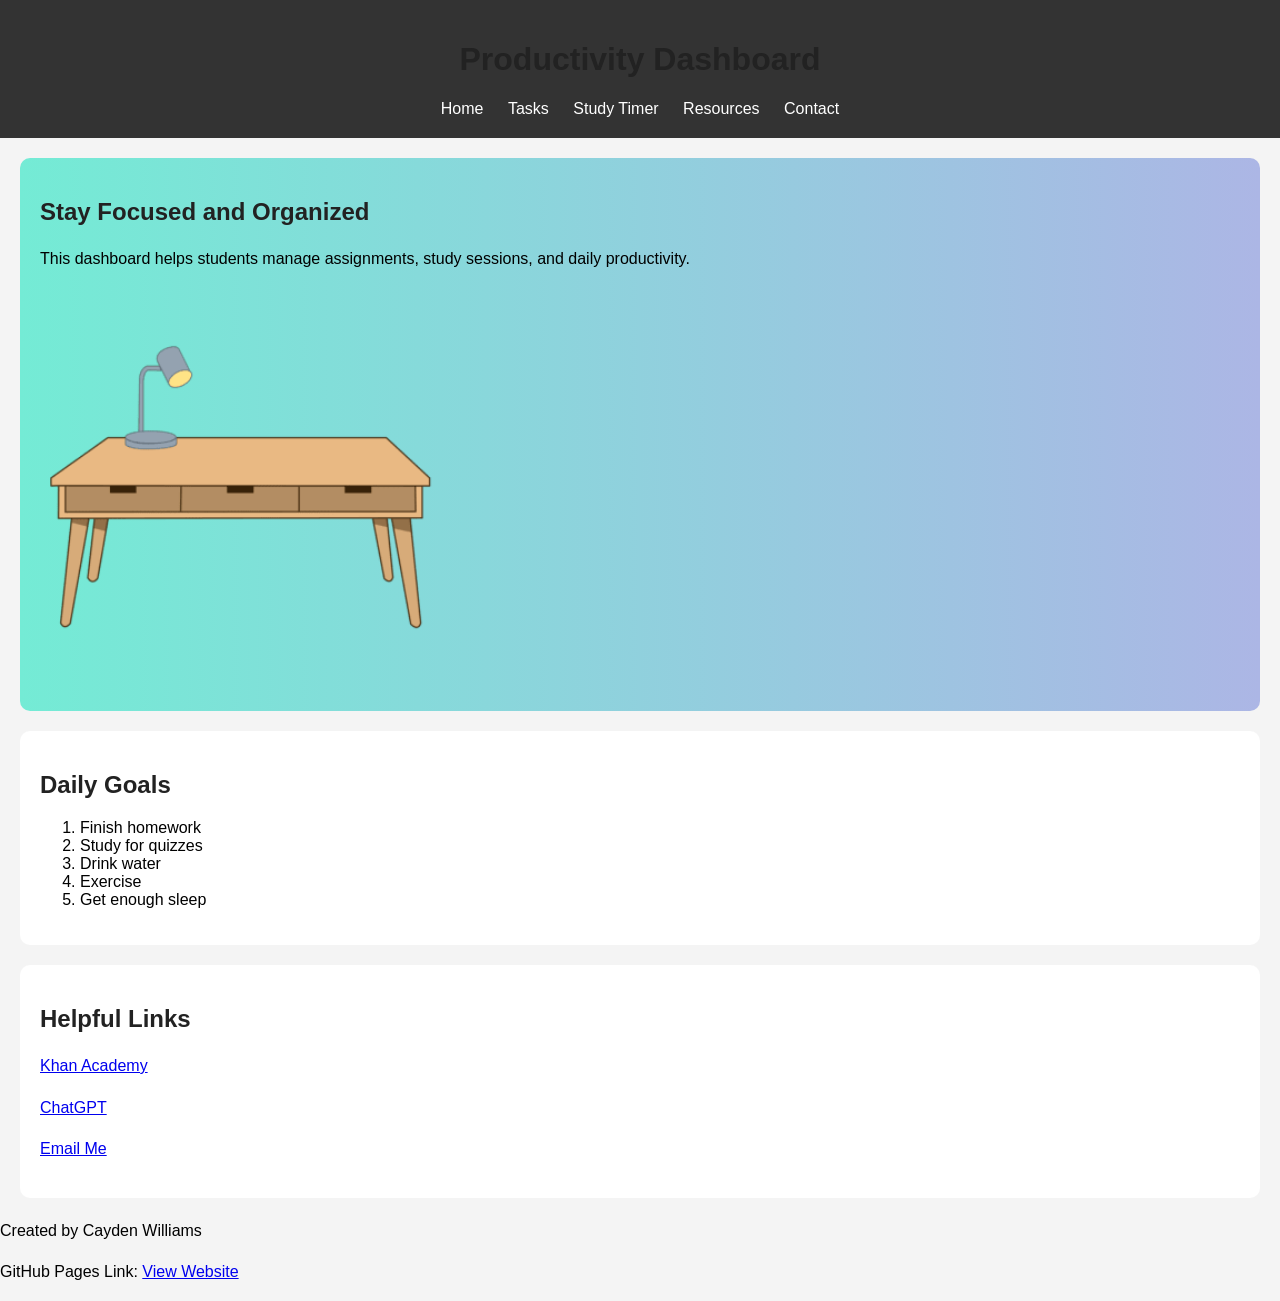
<file: index.html>
<!--
Name: Cayden Williams
File: index.html
-->

<!DOCTYPE html>
<html lang="en">
<head>
    <meta charset="UTF-8">
    <meta name="viewport" content="width=device-width, initial-scale=1.0">
    <title>Productivity Dashboard</title>
    <link rel="stylesheet" href="style.css">
</head>
<body>

<header>
    <h1>Productivity Dashboard</h1>
    <nav>
        <a href="index.html">Home</a>
        <a href="tasks.html">Tasks</a>
        <a href="timer.html">Study Timer</a>
        <a href="resources.html">Resources</a>
        <a href="contact.html">Contact</a>
    </nav>
</header>

<section class="hero">
    <h2>Stay Focused and Organized</h2>
    <p>This dashboard helps students manage assignments, study sessions, and daily productivity.</p>

    <img src="productivity.jpg" alt="Productivity Setup" width="400">
</section>

<section>
    <h2>Daily Goals</h2>

    <ol>
        <li>Finish homework</li>
        <li>Study for quizzes</li>
        <li>Drink water</li>
        <li>Exercise</li>
        <li>Get enough sleep</li>
    </ol>
</section>

<section>
    <h2>Helpful Links</h2>

    <p><a href="https://www.khanacademy.org" target="_blank">Khan Academy</a></p>
    <p><a href="https://chat.openai.com" target="_blank">ChatGPT</a></p>
    <p><a href="mailto:cwilliams0896@kctcs.edu">Email Me</a></p>
</section>

<footer>
    <p>Created by Cayden Williams</p>
    <p>
        GitHub Pages Link:
        <a href="https://mewhendot.github.io/ProductivityFinal/" target="_blank">
            View Website
        </a>
    </p>
</footer>

<script src="script.js"></script>
</body>
</html>
</file>
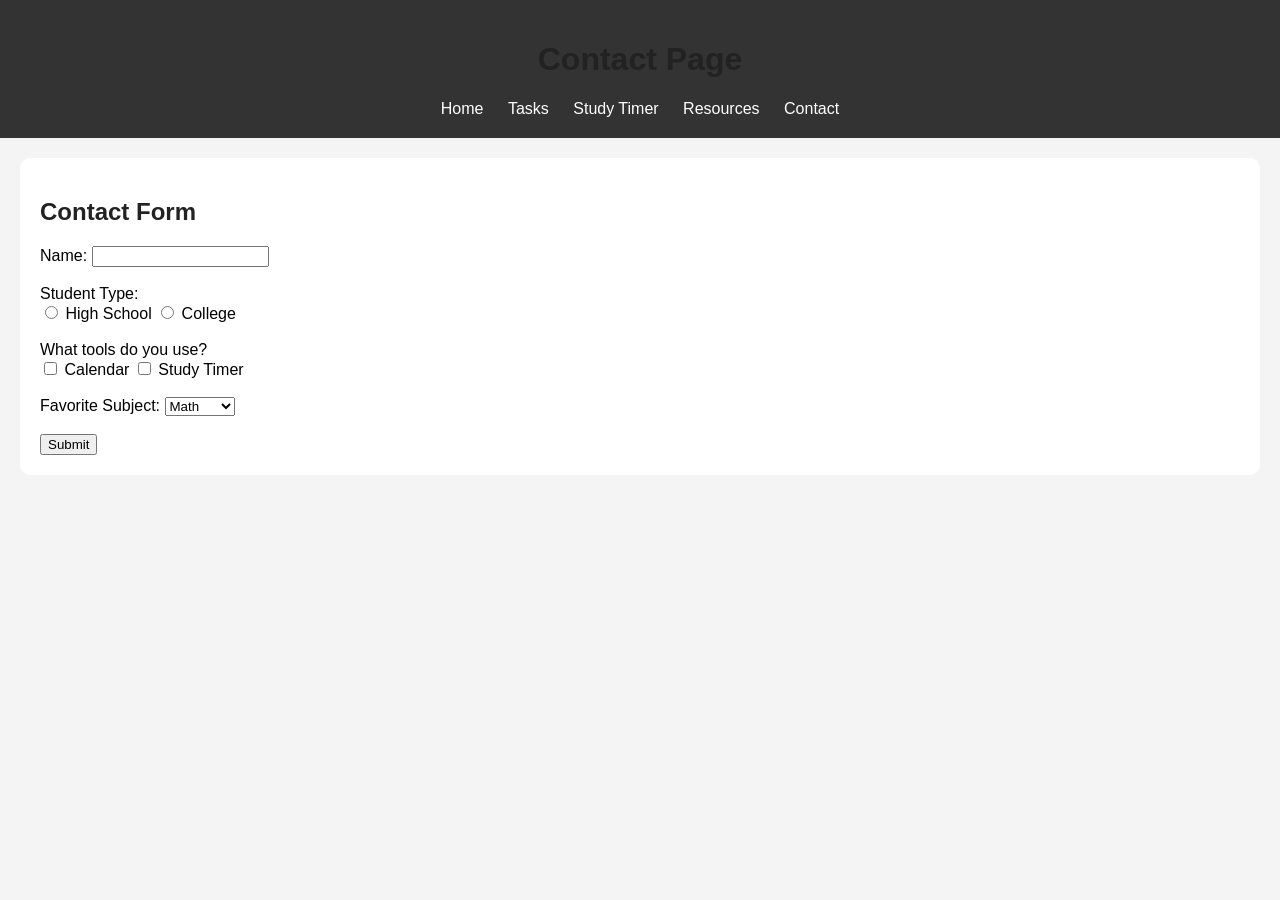
<file: contact.html>
<!--
Name: Cayden Williams
File: contact.html
-->

<!DOCTYPE html>
<html lang="en">
<head>
    <meta charset="UTF-8">
    <meta name="viewport" content="width=device-width, initial-scale=1.0">
    <title>Contact</title>
    <link rel="stylesheet" href="style.css">
</head>
<body>

<header>
    <h1>Contact Page</h1>

    <nav>
        <a href="index.html">Home</a>
        <a href="tasks.html">Tasks</a>
        <a href="timer.html">Study Timer</a>
        <a href="resources.html">Resources</a>
        <a href="contact.html">Contact</a>
    </nav>
</header>

<section>
    <h2>Contact Form</h2>

    <form>
        <label>Name:</label>
        <input type="text" name="name">

        <br><br>

        <label>Student Type:</label><br>

        <input type="radio" name="student" value="highschool"> High School
        <input type="radio" name="student" value="college"> College

        <br><br>

        <label>What tools do you use?</label><br>

        <input type="checkbox" name="tools" value="calendar"> Calendar
        <input type="checkbox" name="tools" value="timer"> Study Timer

        <br><br>

        <label>Favorite Subject:</label>

        <select>
            <option>Math</option>
            <option>Science</option>
            <option>History</option>
            <option>English</option>
        </select>

        <br><br>

        <input type="submit" value="Submit">
    </form>
</section>

<script src="script.js"></script>
</body>
</html>
</file>
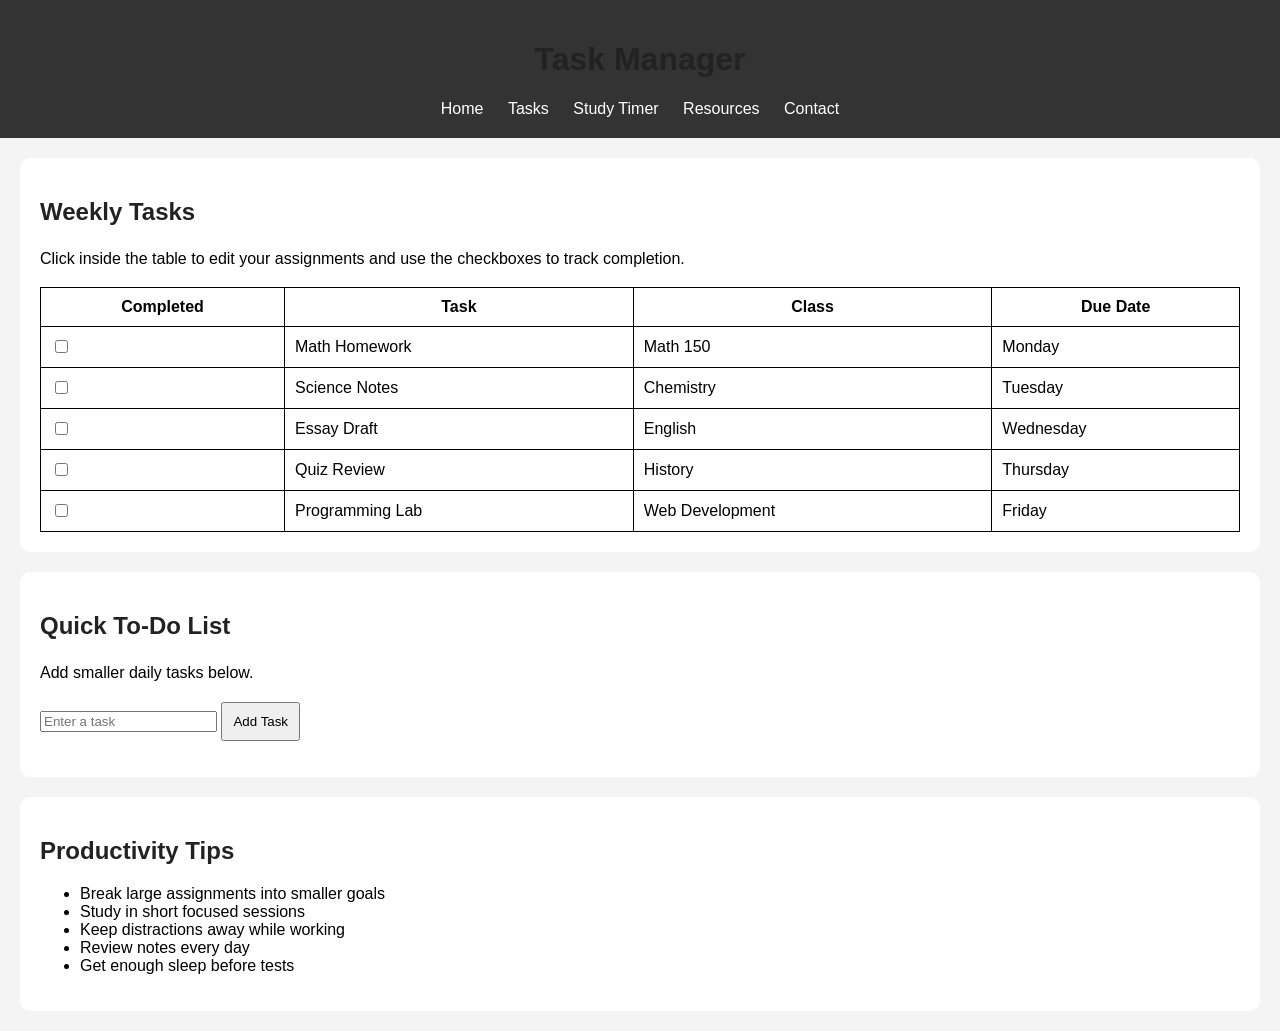
<file: tasks.html>
<!--
Name: Cayden Williams
File: tasks.html
-->

<!DOCTYPE html>
<html lang="en">
<head>
    <meta charset="UTF-8">
    <meta name="viewport" content="width=device-width, initial-scale=1.0">
    <title>Tasks</title>
    <link rel="stylesheet" href="style.css">
</head>
<body>
    
    <header>
    <h1>Task Manager</h1>

    <nav>
        <a href="index.html">Home</a>
        <a href="tasks.html">Tasks</a>
        <a href="timer.html">Study Timer</a>
        <a href="resources.html">Resources</a>
        <a href="contact.html">Contact</a>
    </nav>
</header>

<section>
    <h2>Weekly Tasks</h2>

    <p>Click inside the table to edit your assignments and use the checkboxes to track completion.</p>

    <table id="taskTable">
        <tr>
            <th>Completed</th>
            <th>Task</th>
            <th>Class</th>
            <th>Due Date</th>
        </tr>

        <tr>
            <td><input type="checkbox"></td>
            <td contenteditable="true">Math Homework</td>
            <td contenteditable="true">Math 150</td>
            <td contenteditable="true">Monday</td>
        </tr>

        <tr>
            <td><input type="checkbox"></td>
            <td contenteditable="true">Science Notes</td>
            <td contenteditable="true">Chemistry</td>
            <td contenteditable="true">Tuesday</td>
        </tr>

        <tr>
            <td><input type="checkbox"></td>
            <td contenteditable="true">Essay Draft</td>
            <td contenteditable="true">English</td>
            <td contenteditable="true">Wednesday</td>
        </tr>

        <tr>
            <td><input type="checkbox"></td>
            <td contenteditable="true">Quiz Review</td>
            <td contenteditable="true">History</td>
            <td contenteditable="true">Thursday</td>
        </tr>

        <tr>
            <td><input type="checkbox"></td>
            <td contenteditable="true">Programming Lab</td>
            <td contenteditable="true">Web Development</td>
            <td contenteditable="true">Friday</td>
        </tr>
    </table>
</section>

<section>
    <h2>Quick To-Do List</h2>

    <p>Add smaller daily tasks below.</p>

    <input type="text" id="taskInput" placeholder="Enter a task">
    <button onclick="addTask()">Add Task</button>

    <ul id="taskList"></ul>
</section>

<section>
    <h2>Productivity Tips</h2>

    <ul>
        <li>Break large assignments into smaller goals</li>
        <li>Study in short focused sessions</li>
        <li>Keep distractions away while working</li>
        <li>Review notes every day</li>
        <li>Get enough sleep before tests</li>
    </ul>
</section>

<script src="script.js"></script>
</body>
</html>
</file>
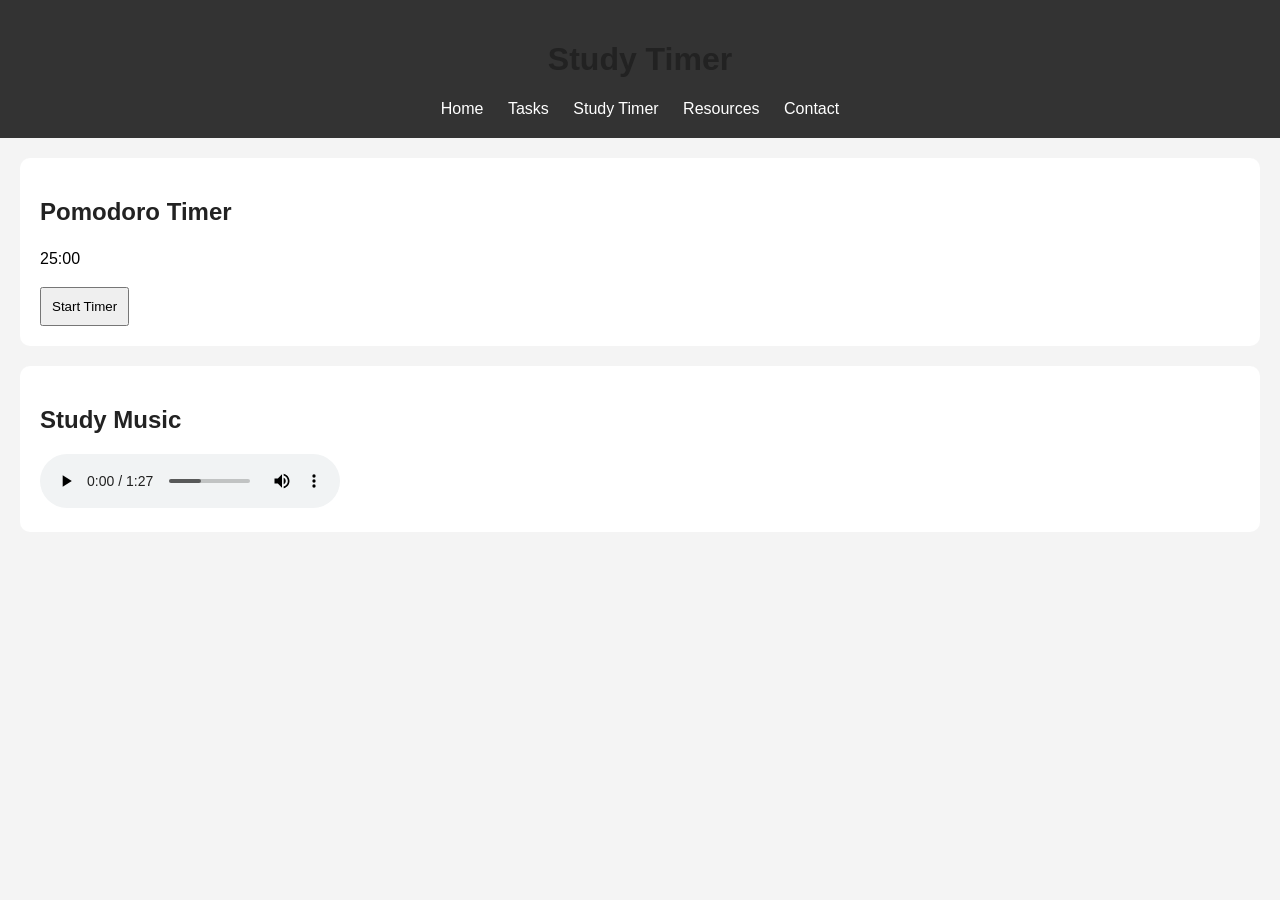
<file: timer.html>
<!--
Name: Cayden Williams
File: timer.html
-->

<!DOCTYPE html>
<html lang="en">
<head>
    <meta charset="UTF-8">
    <meta name="viewport" content="width=device-width, initial-scale=1.0">
    <title>Study Timer</title>
    <link rel="stylesheet" href="style.css">
</head>
<body>

<header>
    <h1>Study Timer</h1>

    <nav>
        <a href="index.html">Home</a>
        <a href="tasks.html">Tasks</a>
        <a href="timer.html">Study Timer</a>
        <a href="resources.html">Resources</a>
        <a href="contact.html">Contact</a>
    </nav>
</header>

<section>
    <h2>Pomodoro Timer</h2>

    <p id="timer">25:00</p>

    <button onclick="startTimer()">Start Timer</button>
</section>

<section>
    <h2>Study Music</h2>

    <audio controls>
        <source src="study-music.mp3" type="audio/mpeg">
        Your browser does not support audio.
    </audio>
</section>

<script src="script.js"></script>
</body>
</html>
</file>
<file: style.css>
/*
Name: Cayden Williams
File: style.css
*/

body {
    font-family: Arial, sans-serif;
    margin: 0;
    background-color: #f4f4f4;
}

header {
    background-color: #333;
    color: white;
    text-align: center;
    padding: 20px;
}

nav a {
    color: white;
    text-decoration: none;
    margin: 10px;
}

section {
    background-color: white;
    margin: 20px;
    padding: 20px;
    border-radius: 10px;
}

h1, h2 {
    color: #222;
}

p {
    line-height: 1.6;
}

table {
    width: 100%;
    border-collapse: collapse;
}

table, th, td {
    border: 1px solid black;
    padding: 10px;
}

button {
    padding: 10px;
    cursor: pointer;
}

img {
    border-radius: 10px;
}

/* Advanced CSS Technique */
.hero {
    background: linear-gradient(to right, #74ebd5, #ACB6E5);
    animation: fadeIn 2s;
}

@keyframes fadeIn {
    from {
        opacity: 0;
    }

    to {
        opacity: 1;
    }
}

/* Media Query */
@media screen and (max-width: 768px) {

    body {
        background-color: lightblue;
    }

    nav a {
        display: block;
        margin: 5px;
    }
}
</file>
